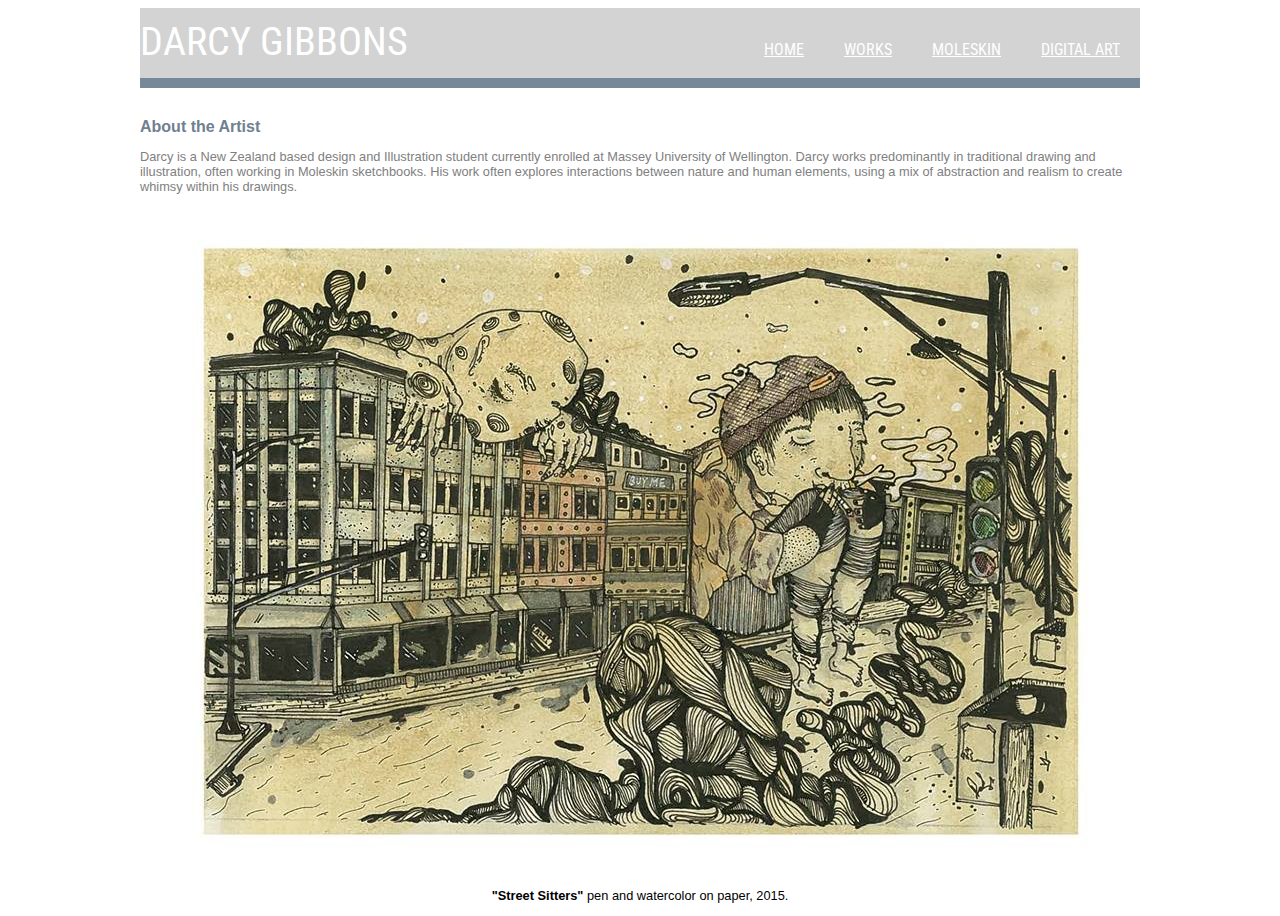
<file: index.html>
<!DOCTYPE html>
<html>
  <head>
      <title> Darcy Gibbons </title>
      <link rel="stylesheet" href="styles.css" />
      <style>
          @import url('https://fonts.googleapis.com/css?family=Roboto+Condensed:300,400');
      </style>
  </head>

  <body>

    <div class="header">
        <div class="logo">
          DARCY GIBBONS
        </div>

        <div class="nav">
          <ol>
            <a href="index.html"> HOME  </a>

            <a href="works.html"> WORKS </a>

            <a  href="moleskin.html">MOLESKIN  </a>

            <a  href="digitalworks.html">DIGITAL ART </a>


          </ol>
        </div>

    </div>

    <div class="bio">
      <h1> About the Artist </h1>
      <p> Darcy is a New Zealand based design and Illustration student currently enrolled at Massey University of Wellington.
          Darcy works predominantly in traditional drawing and illustration, often working in Moleskin sketchbooks. His work
          often explores interactions between nature and human elements, using a mix of abstraction and realism to create
          whimsy within his drawings. </p>
    </div>

    <div class="image">
      <img src="images/street-sitters.jpg"/>
      <p> <b> "Street Sitters" </b> <italic> pen and watercolor on paper, 2015.</italic> </p>
    </div>


  </body>

</html>
</file>
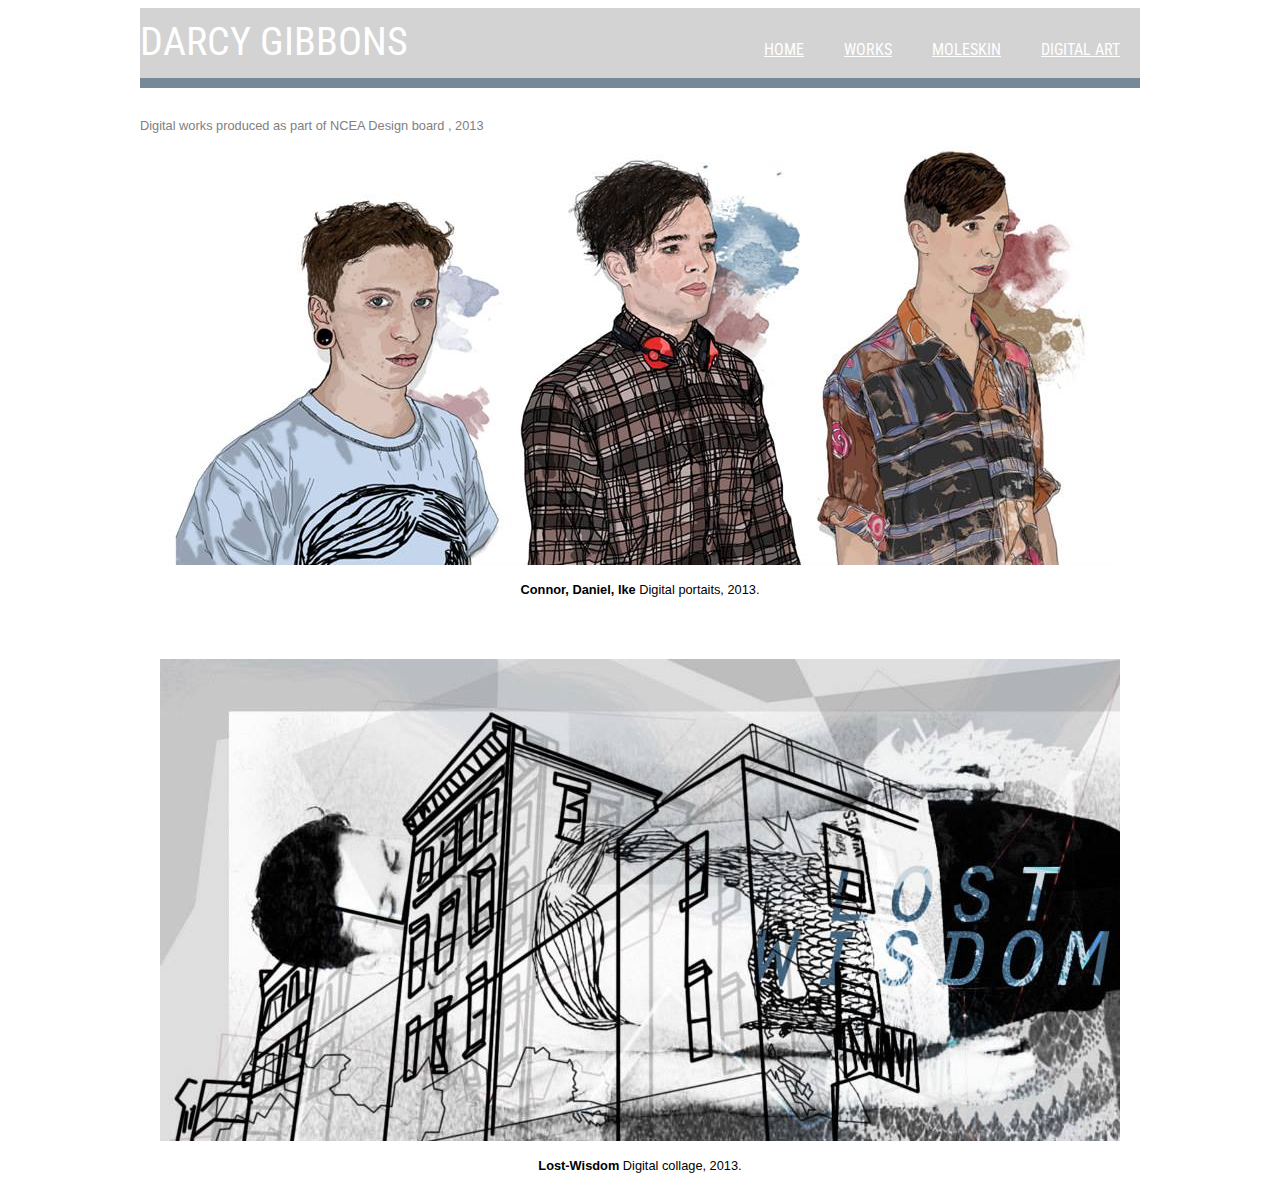
<file: digitalworks.html>
<!DOCTYPE html>
<html>
  <head>
      <title> Digital Art </title>
      <link rel="stylesheet" href="styles.css" />
      <style>
          @import url('https://fonts.googleapis.com/css?family=Roboto+Condensed:300,400');
      </style>
  </head>

  <body>

    <div class="header">
        <div class="logo">
          DARCY GIBBONS
        </div>

        <div class="nav">
          <ol>
            <a href="index.html"> HOME  </a>

            <a href="works.html"> WORKS </a>

            <a  href="moleskin.html">MOLESKIN  </a>

            <a  href="digitalworks.html">DIGITAL ART </a>



          </ol>
        </div>

    </div>
    <div class="bio">

      <p> Digital works produced as part of NCEA Design board , 2013 </p>

    </div>

    <div class="image">

       <img src="images/portraits.jpg" />
       <p> <b> Connor, Daniel, Ike </b> <italic> Digital portaits, 2013.

         <div class="space">
         </div>

         <img src="images/lost-wisdom.jpg" />
         <p> <b> Lost-Wisdom </b> <italic> Digital collage, 2013.


  </body>

</html>
</file>
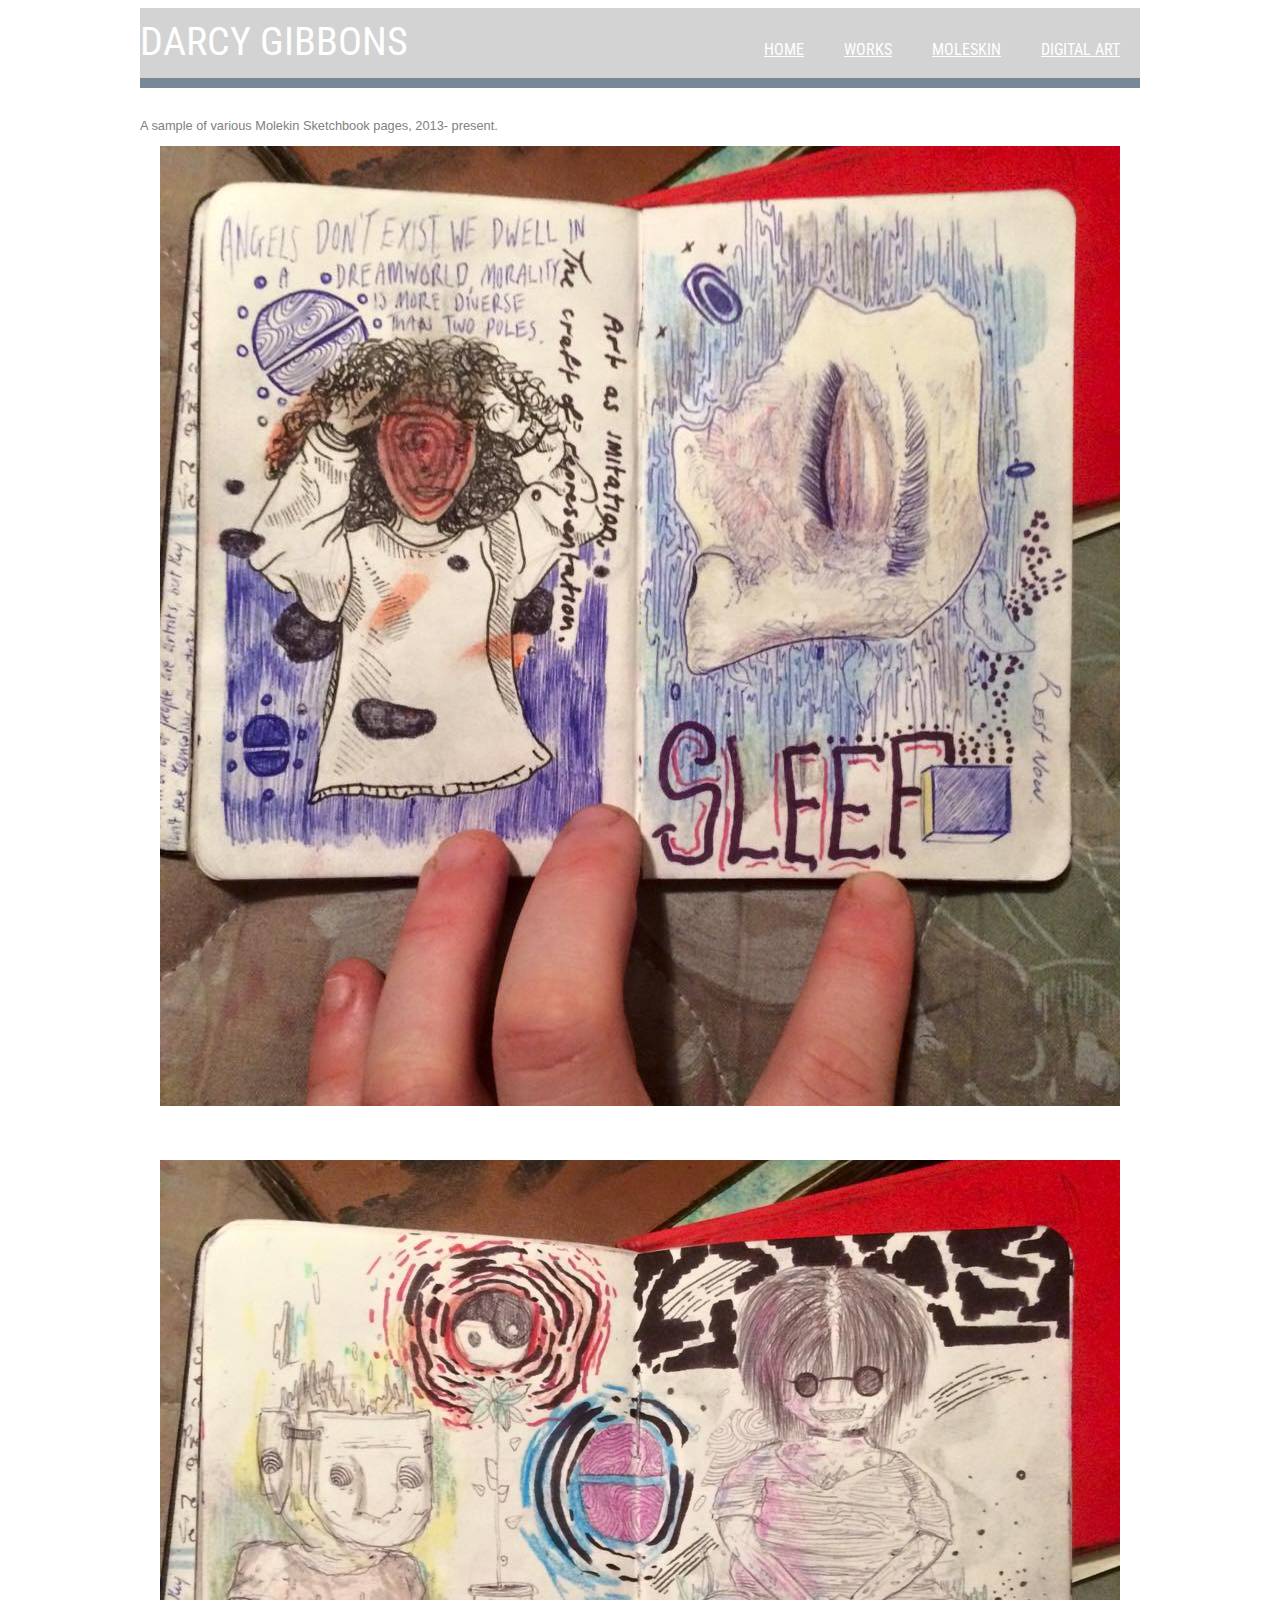
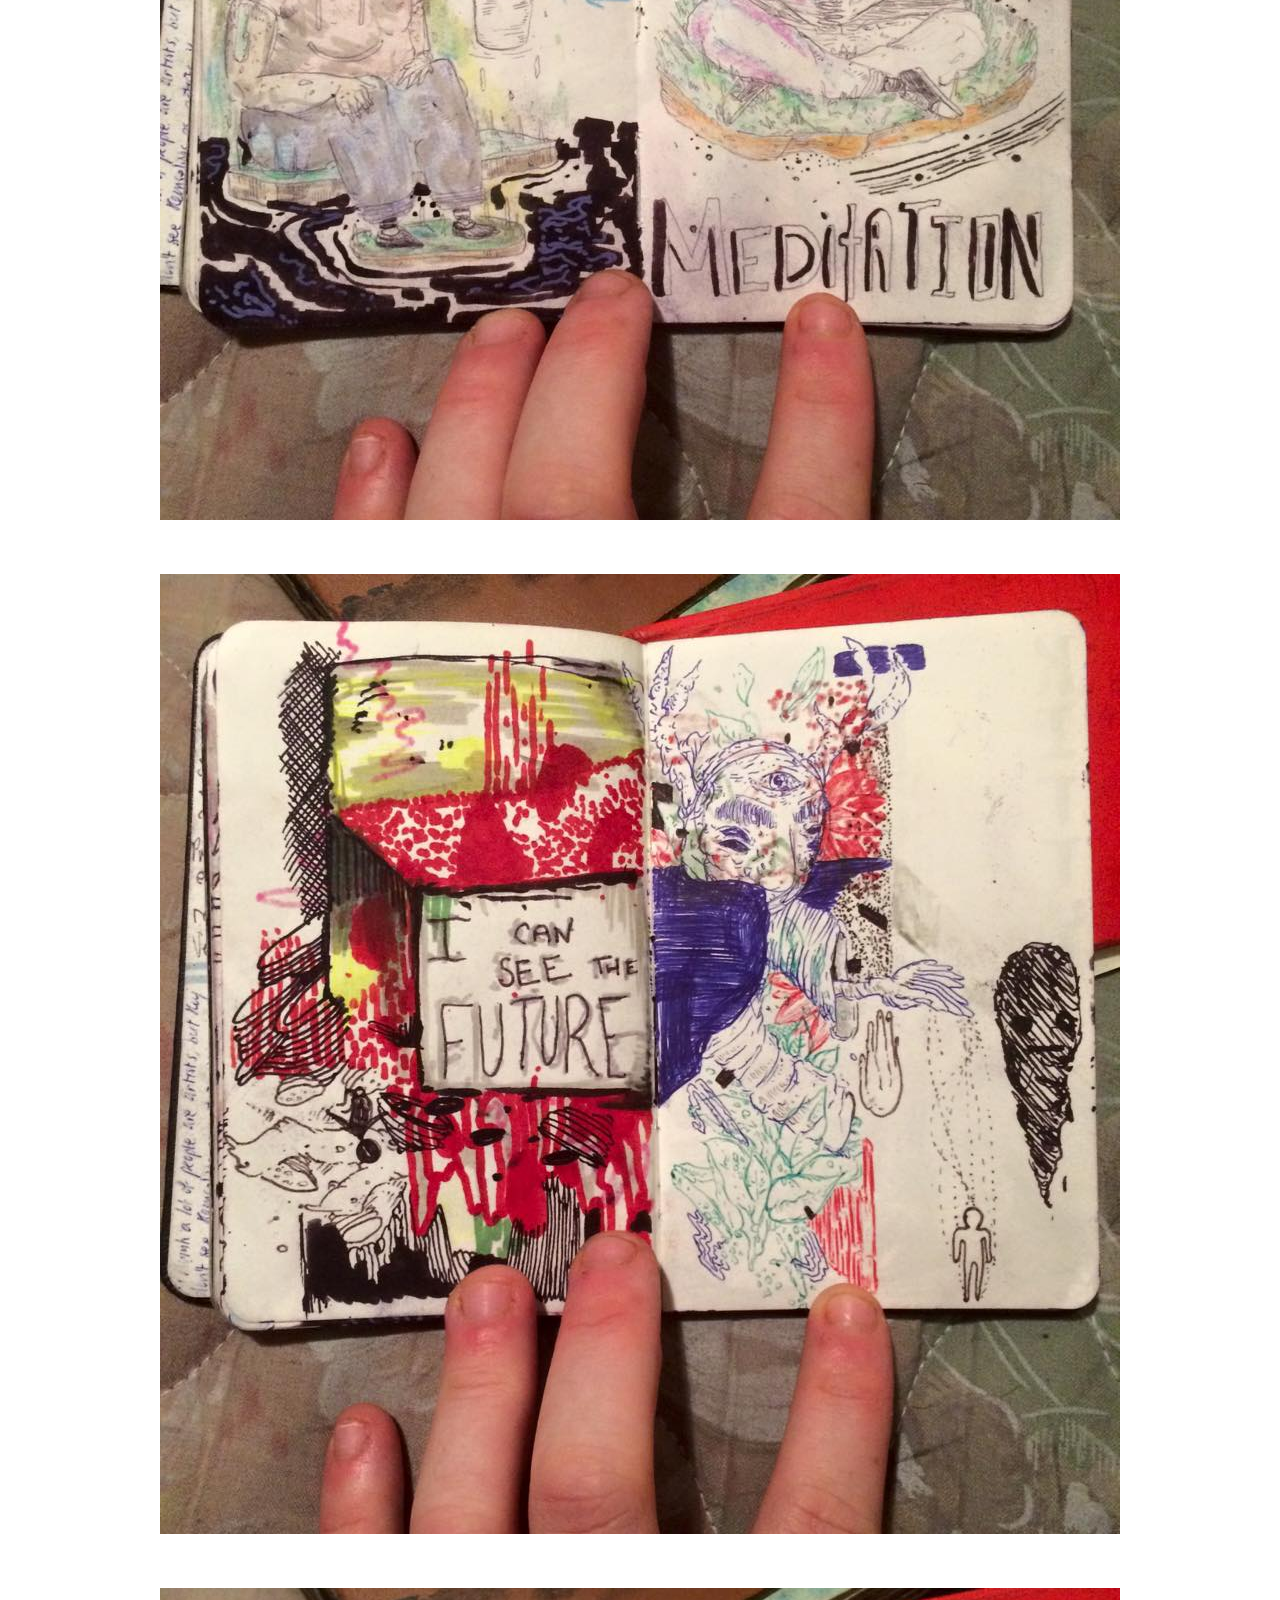
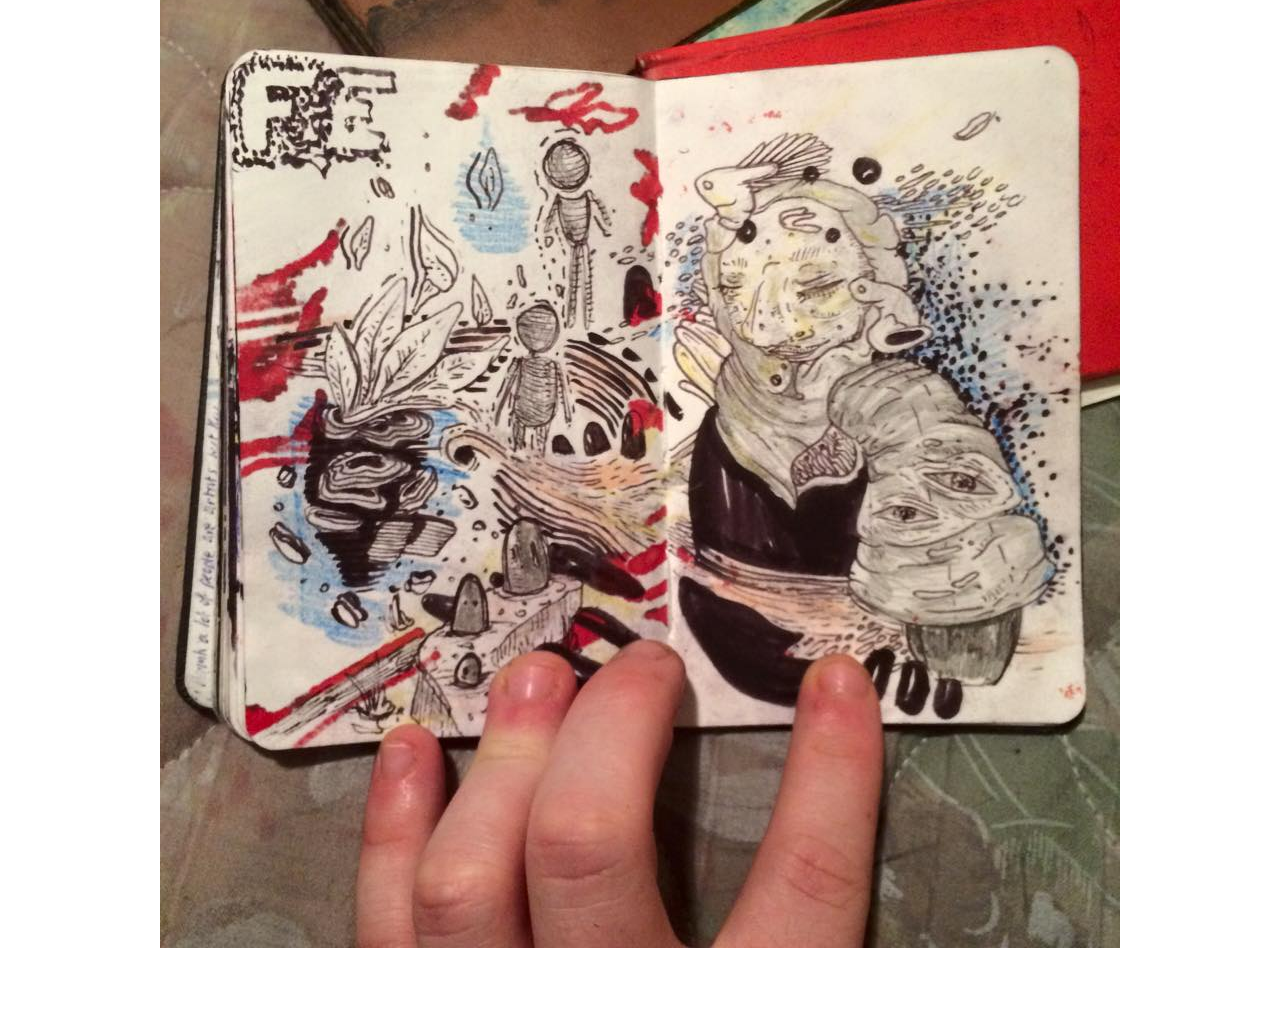
<file: moleskin.html>
<!DOCTYPE html>
<html>
  <head>
      <title> Moleskin </title>
      <link rel="stylesheet" href="styles.css" />
      <style>
          @import url('https://fonts.googleapis.com/css?family=Roboto+Condensed:300,400');
      </style>
  </head>

  <body>

    <div class="header">
        <div class="logo">
          DARCY GIBBONS
        </div>

        <div class="nav">
          <ol>
            <a href="index.html"> HOME  </a>

            <a href="works.html"> WORKS </a>

            <a  href="moleskin.html">MOLESKIN  </a>

            <a  href="digitalworks.html">DIGITAL ART </a>


          </ol>
        </div>

    </div>

    <div class="bio">

      <p> A sample of various Molekin Sketchbook pages, 2013- present. </p>

    </div>

    <div class="image">


        <img src="images/moleskin/m1.jpg"/>

          <div class="space">
          </div>

          <img src="images/moleskin/m2.jpg"/>

            <div class="space">
            </div>

            <img src="images/moleskin/m3.jpg"/>

                <div class="space">
                </div>

                <img src="images/moleskin/m5.jpg"/>

                  <div class="space">
                  </div>


    </div>

  </body>

</html>
</file>
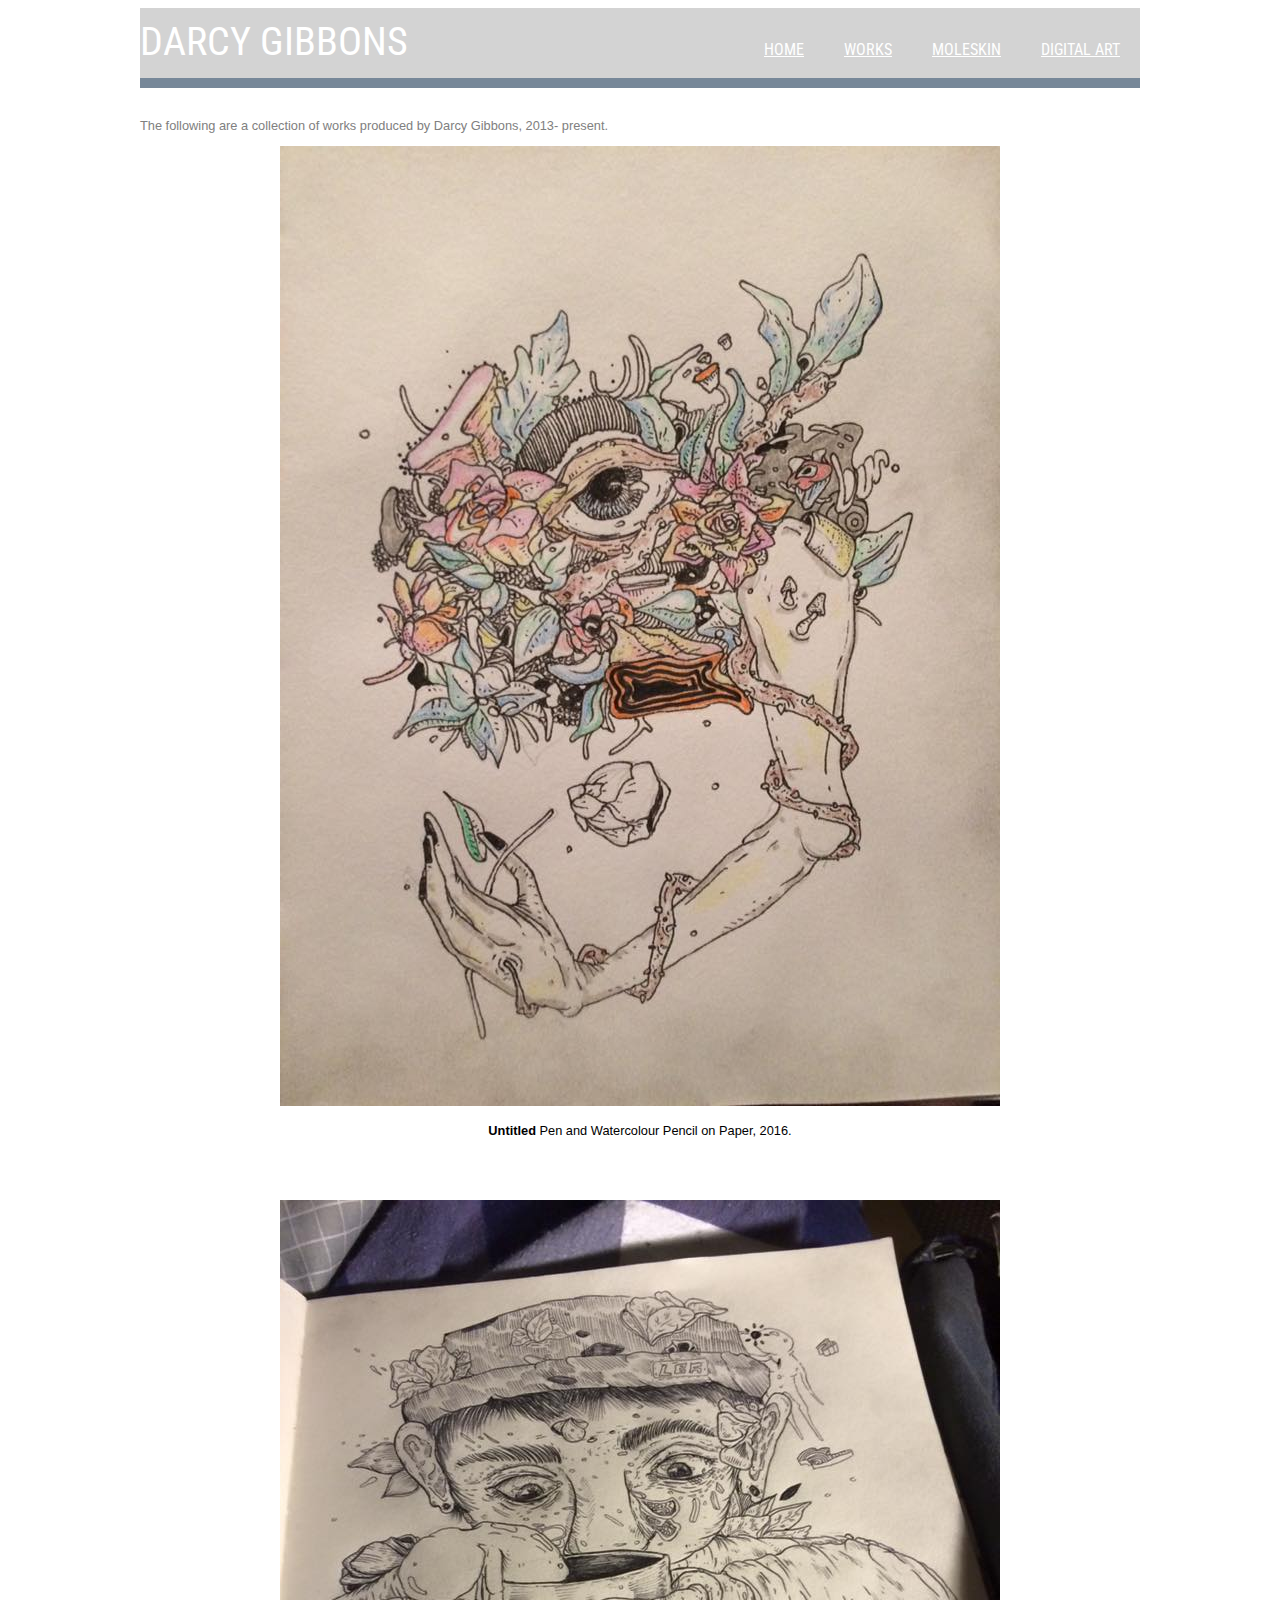
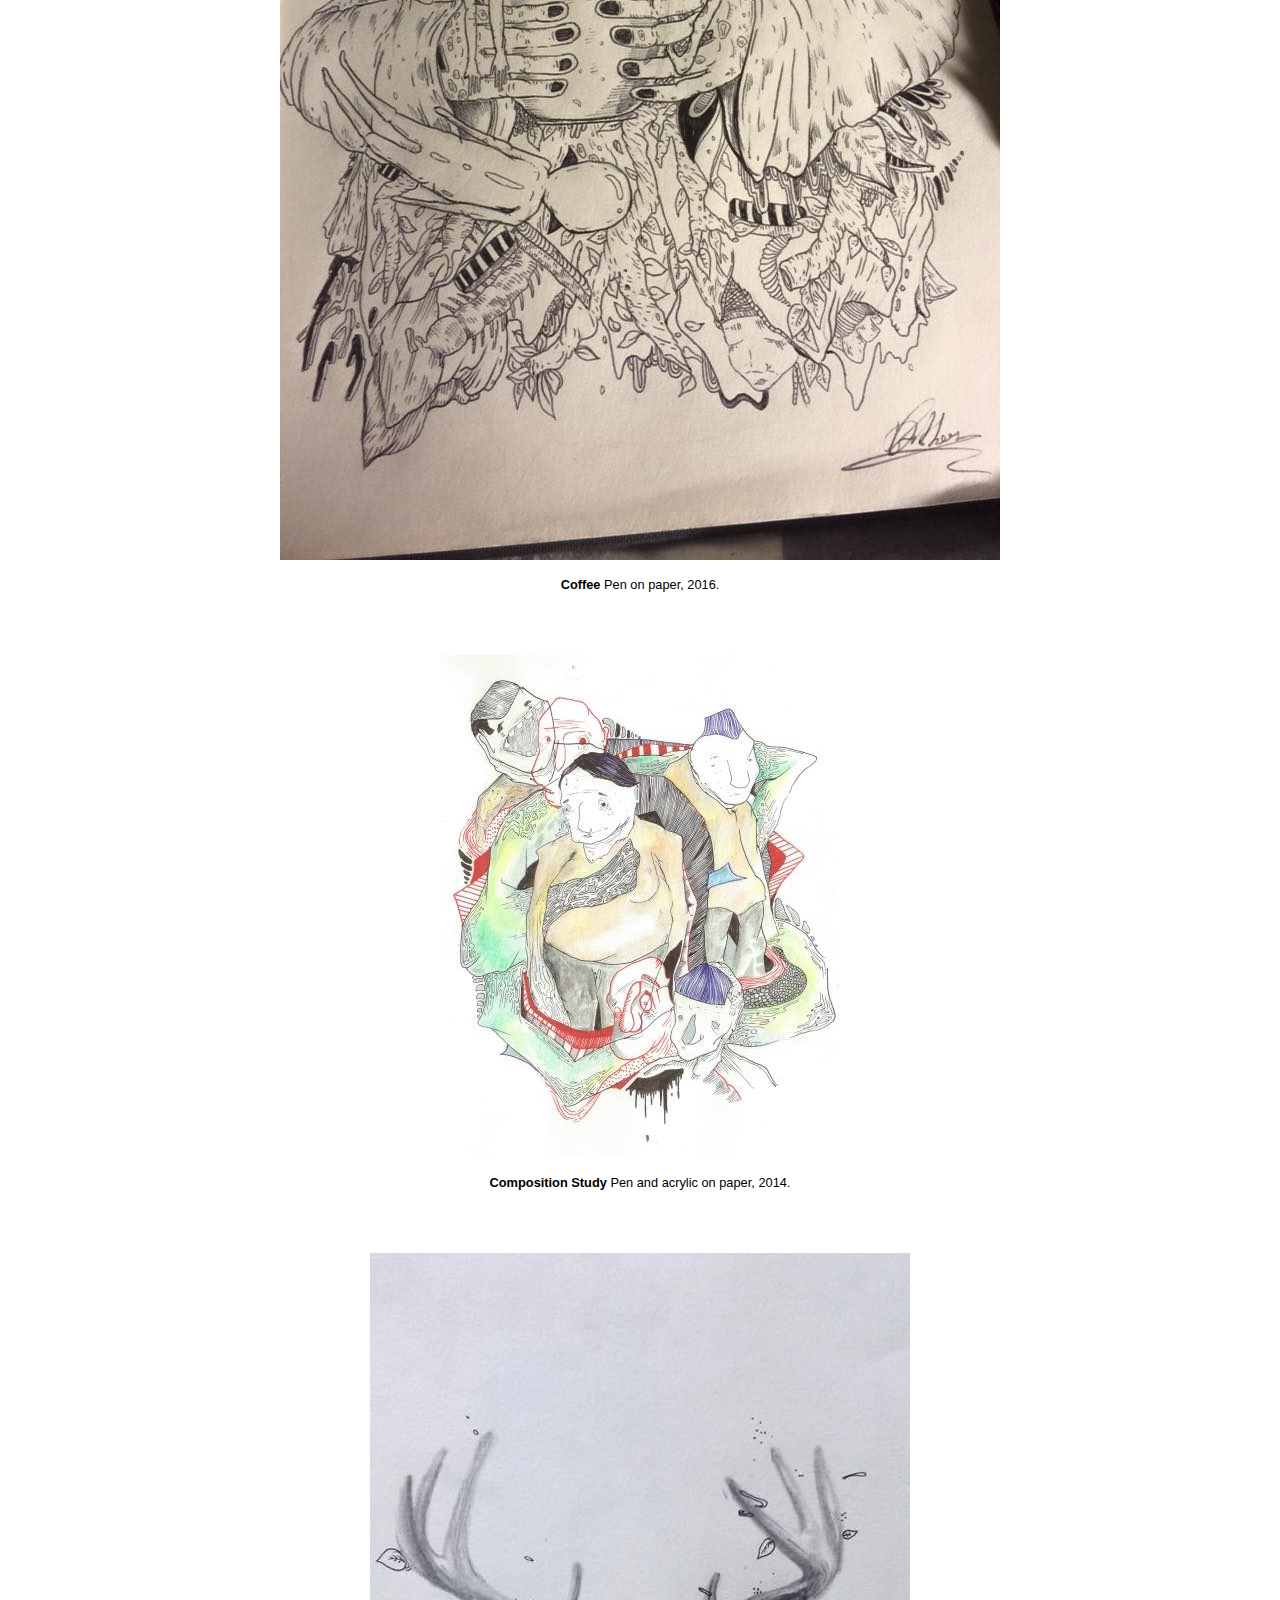
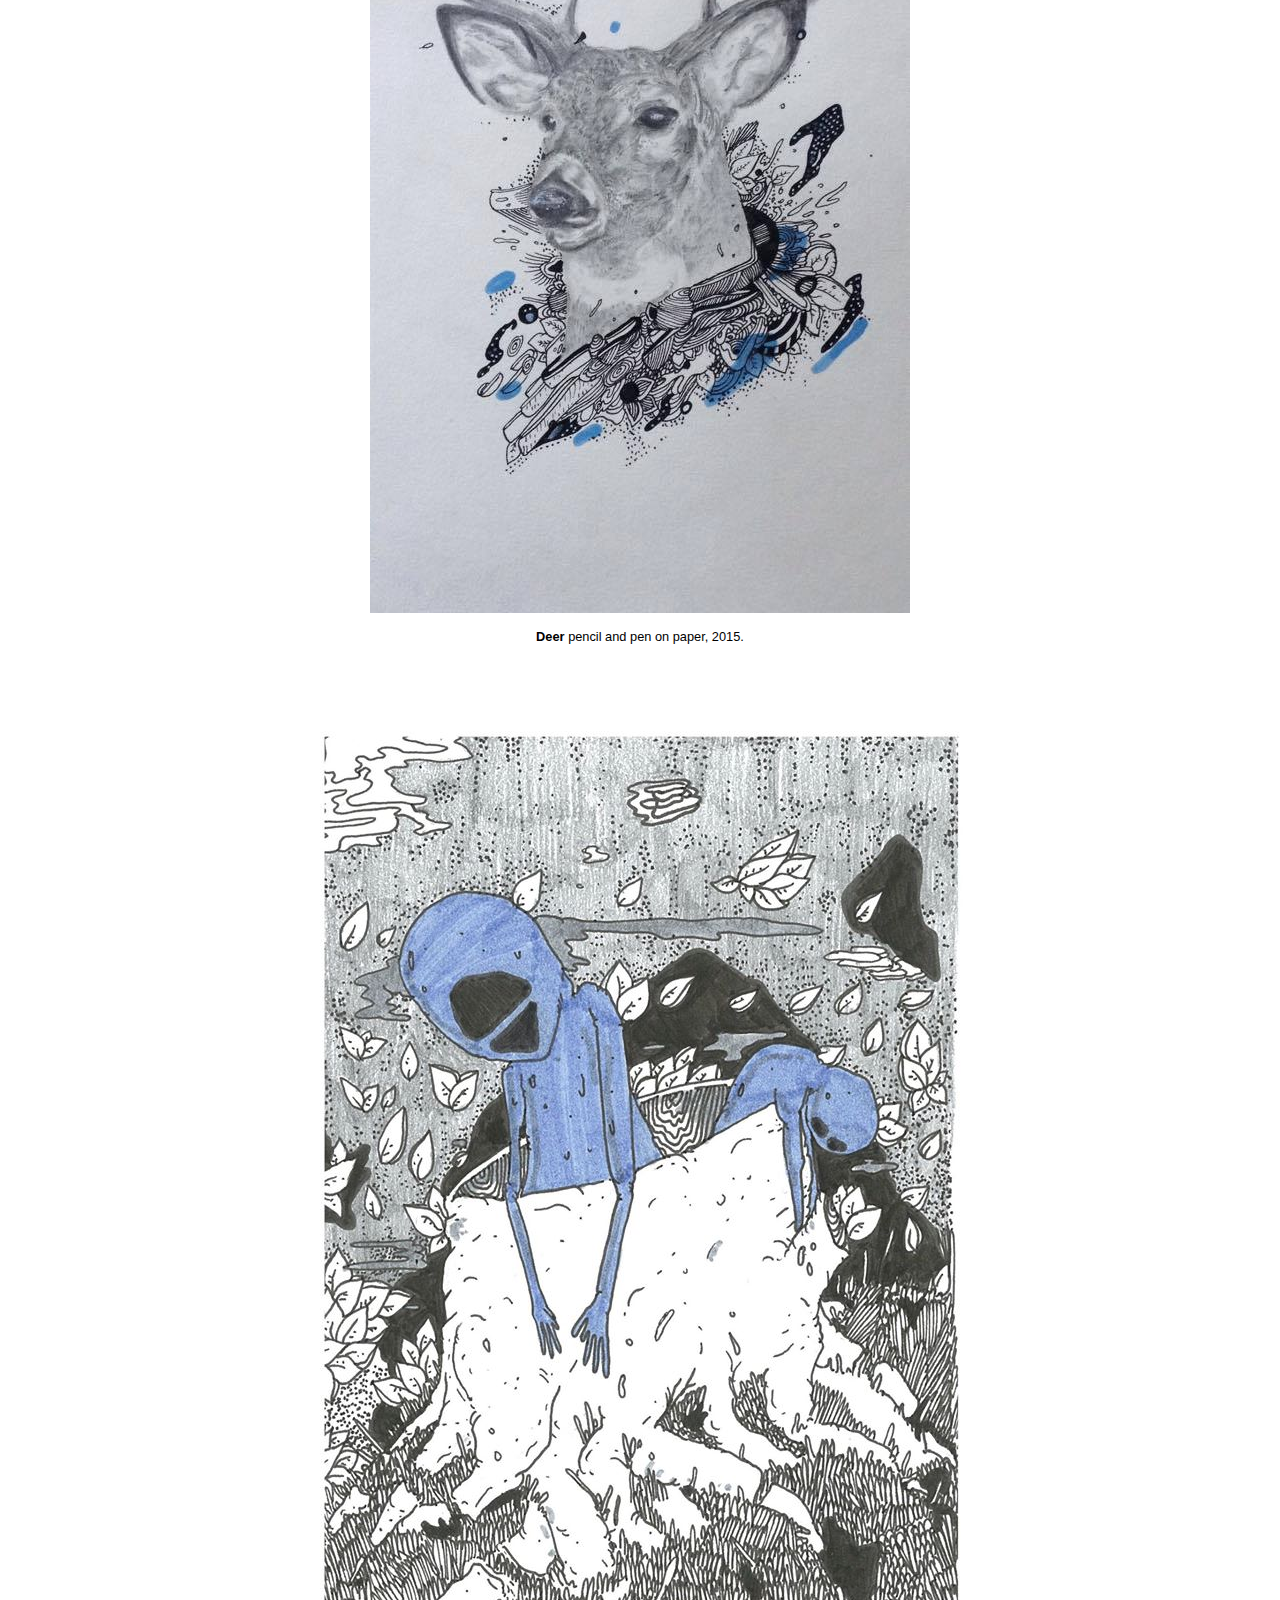
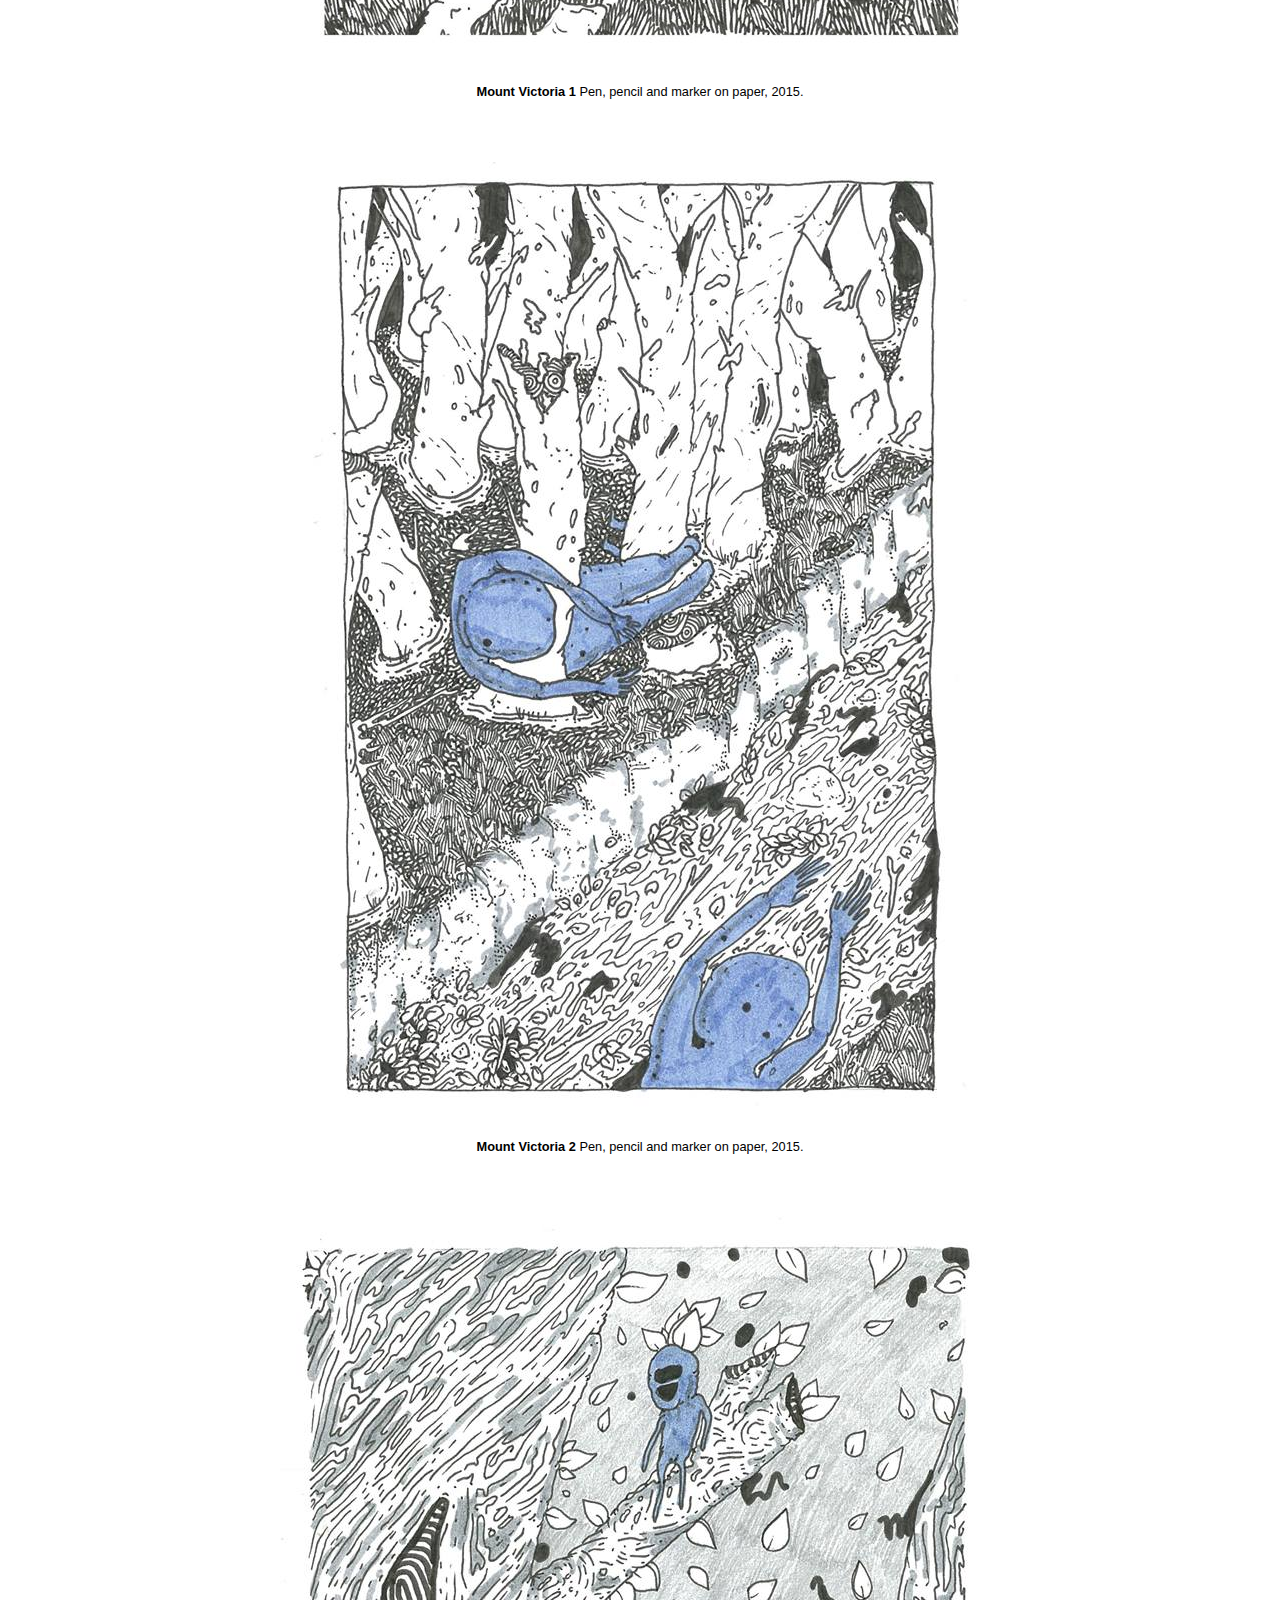
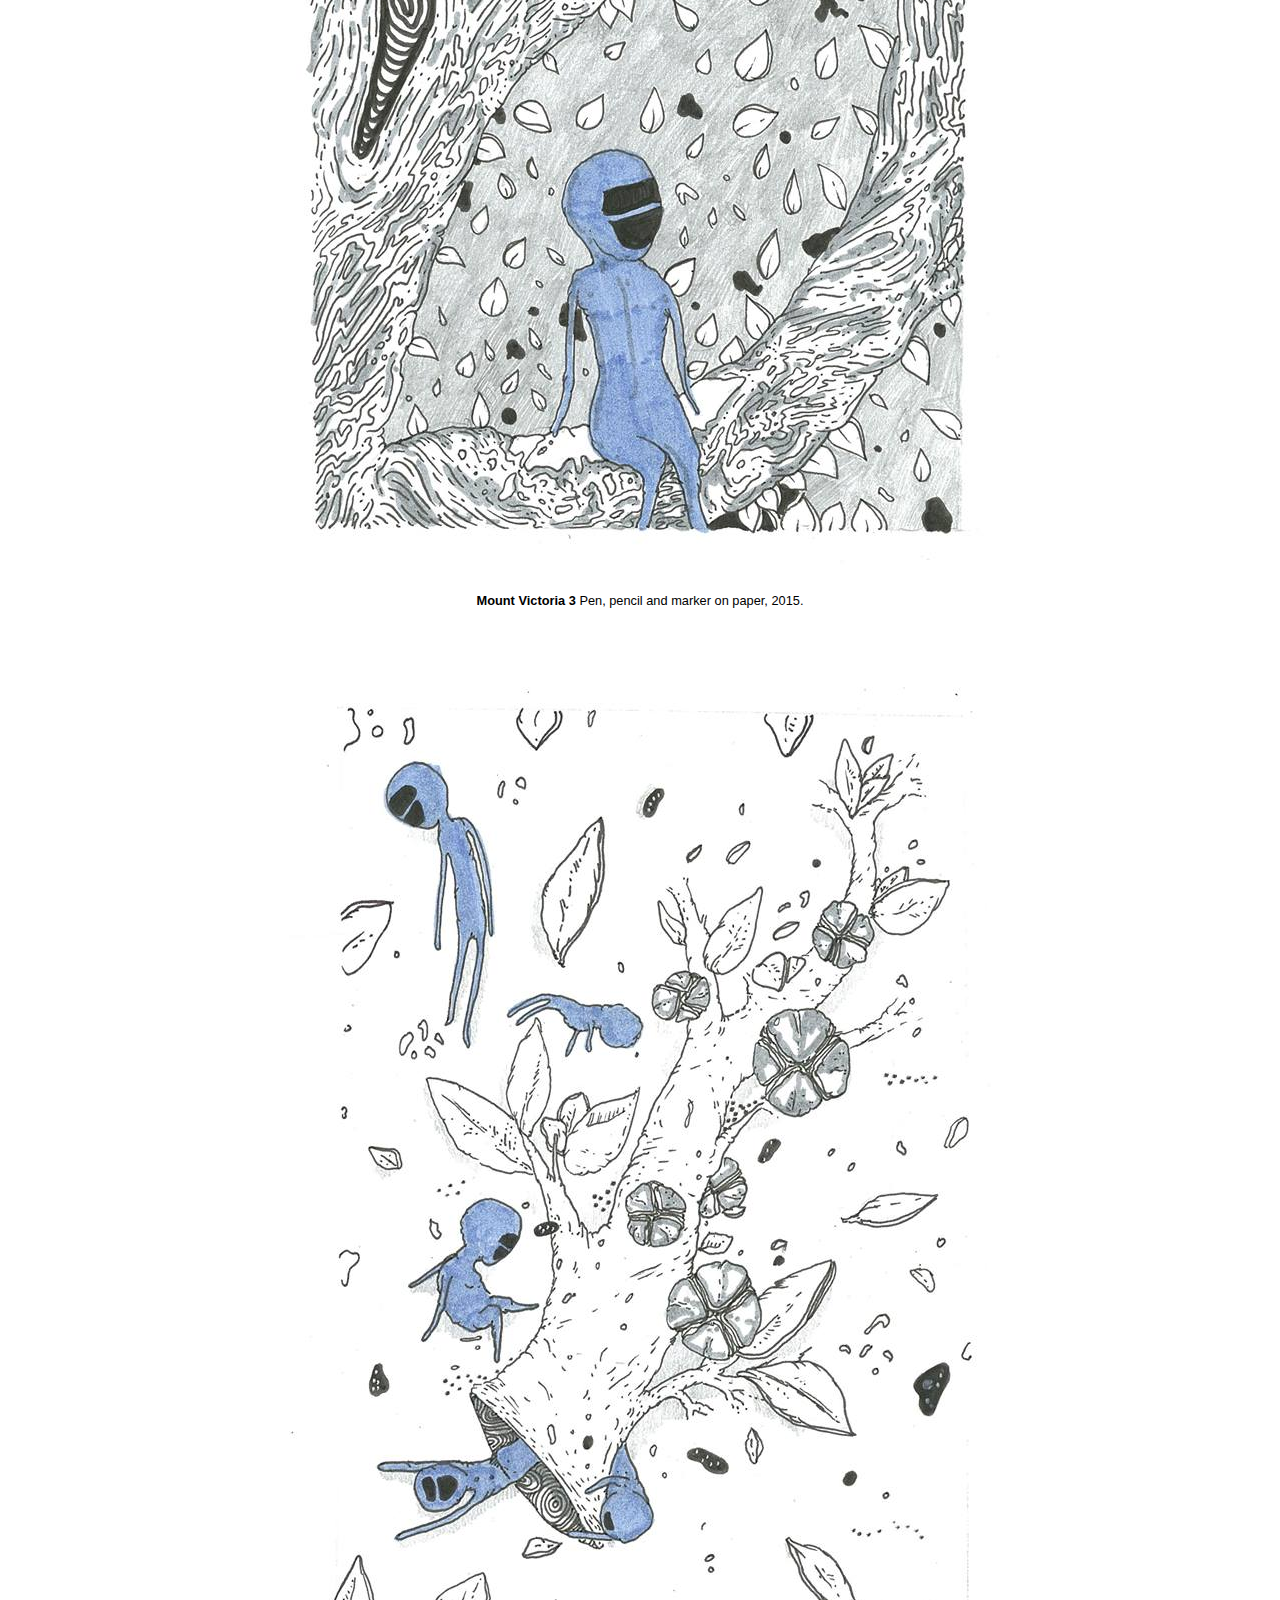
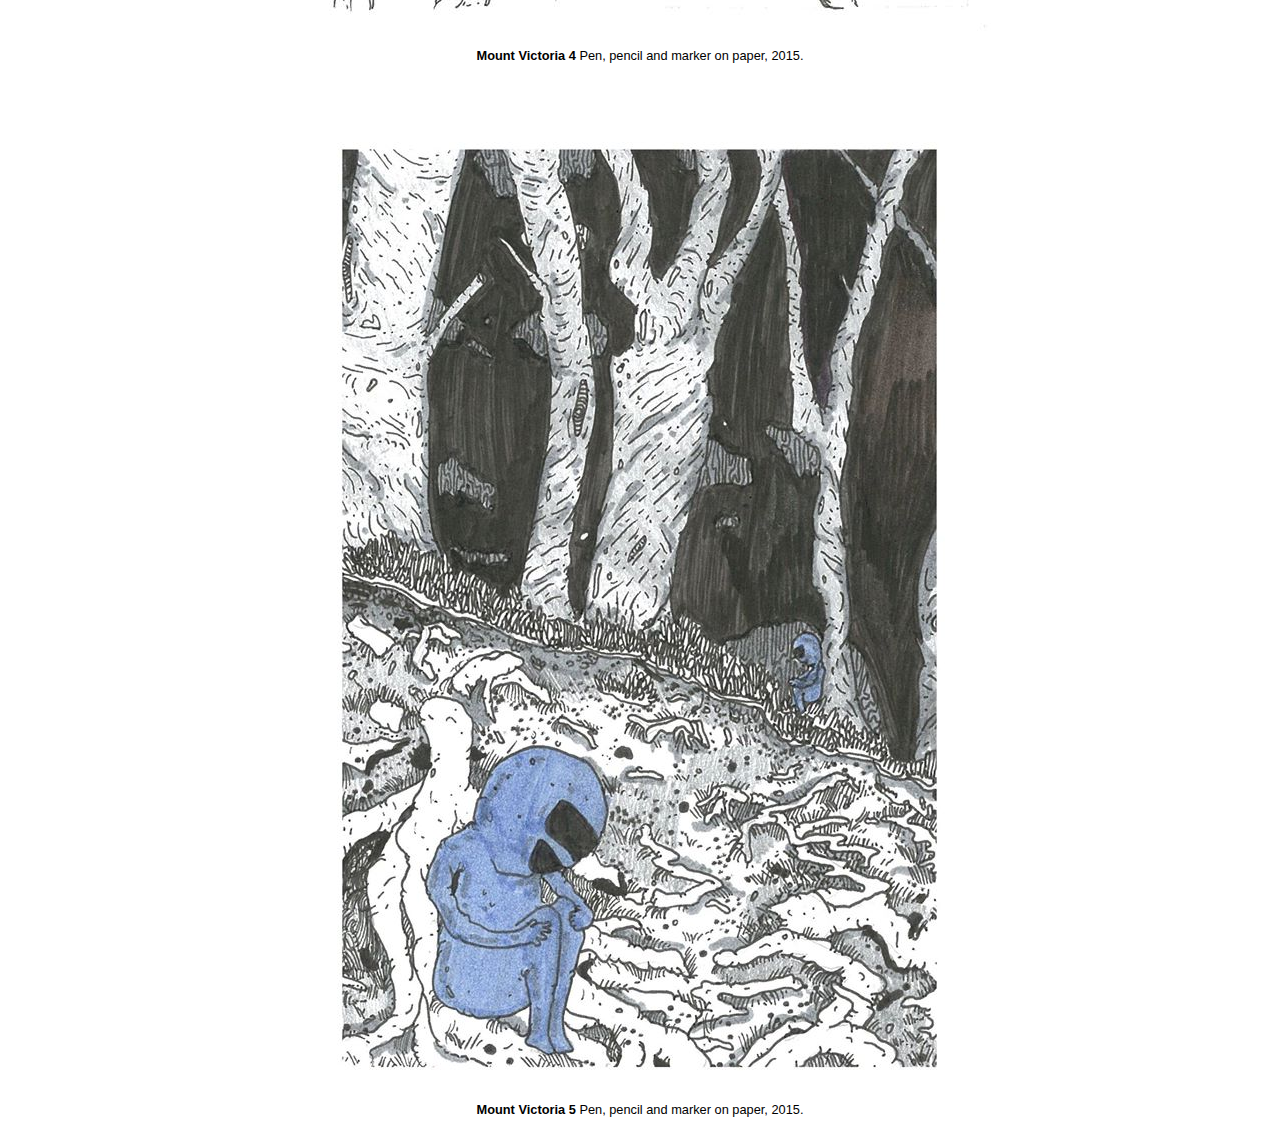
<file: works.html>
<!DOCTYPE html>
<html>
  <head>
      <title> Works </title>
      <link rel="stylesheet" href="styles.css" />
      <style>
          @import url('https://fonts.googleapis.com/css?family=Roboto+Condensed:300,400');
      </style>
  </head>

  <body>

    <div class="header">
        <div class="logo">
          DARCY GIBBONS
        </div>

        <div class="nav">
          <ol>
            <a href="index.html"> HOME  </a>

            <a href="works.html"> WORKS </a>

            <a  href="moleskin.html">MOLESKIN  </a>

            <a  href="ditialworks.hmtl">DIGITAL ART </a>


          </ol>
        </div>

    </div>

    <div class="bio">

      <p> The following are a collection of works produced by Darcy Gibbons, 2013- present. </p>

    </div>

    <div class="image">

       <img src="images/chaos.jpg" />
       <p> <b> Untitled </b> <italic> Pen and Watercolour Pencil on Paper, 2016.

         <div class="space">
         </div>

       <img src="images/coffee.jpg"/>
       <p> <b>Coffee</b> <italic> Pen on paper, 2016.

         <div class="space">
         </div>

       <img src="images/compstudy.jpg"/>
       <p> <b>Composition Study</b> <italic> Pen and acrylic on paper, 2014.

         <div class="space">
         </div>

       <img src="images/deer.jpg"/>
       <p> <b>Deer</b> <italic> pencil and pen on paper, 2015.

         <div class="space">
         </div>

       <img src="images/mt-vic1.jpg"/>
       <p> <b>Mount Victoria 1</b> <italic> Pen, pencil and marker on paper, 2015.

         <div class="space">
         </div>

       <img src="images/mt-vic2.jpg"/>
       <p> <b>Mount Victoria 2</b> <italic> Pen, pencil and marker on paper, 2015.

         <div class="space">
         </div>

       <img src="images/mt-vic3.jpg"/>
       <p> <b>Mount Victoria 3</b> <italic> Pen, pencil and marker on paper, 2015.

         <div class="space">
         </div>

       <img src="images/mt-vic-4.jpg"/>
       <p> <b>Mount Victoria 4</b> <italic> Pen, pencil and marker on paper, 2015.

         <div class="space">
         </div>

       <img src="images/mt-vic5.jpg"/>
       <p> <b>Mount Victoria 5</b> <italic> Pen, pencil and marker on paper, 2015.


  </body>

</html>
</file>
<file: styles.css>
.header{
  background-color: lightgrey;
  height: 70px;
  max-width: 1000px;
  margin-left: auto;
  margin-right: auto;
  border-bottom: 10px solid lightslategrey;
}

.logo{
  font-family: 'Roboto Condensed', sans-serif;
  font-size: 2.5rem;
  color: white;
  float: left;
  margin-top: 10px;
}



.nav ol{
  float: right;
  color: white;
}


.nav a{
  margin-top: 10px;
  color: white;
  float: right;
  border-right: 1px solid color:white;
  display: block;
  float: left;
  padding: 6px 20px;
  font-family: 'Roboto Condensed', sans-serif;
  }

  .a{
    text-decoration: none;
  }

  .bio{
    margin-top: 30px;
    margin-left: auto;
    margin-right: auto;
    max-width: 1000px;
    font-family: sans-serif;

    }


    .bio h1{
      font-size: 1rem;
      color: slategrey;
    }

    .bio p{
      font-size: 0.8rem;
      color: grey;
    }



  .image{
    margin-left: auto;
    margin-right: auto;
    max-width: 1000px;
    text-align: center;
  }

  .image p{
    font-family: sans-serif;
    font-size: 0.8rem;
  }

  .space{
    height: 50px;
    max-width: 1000px;
  }
</file>
